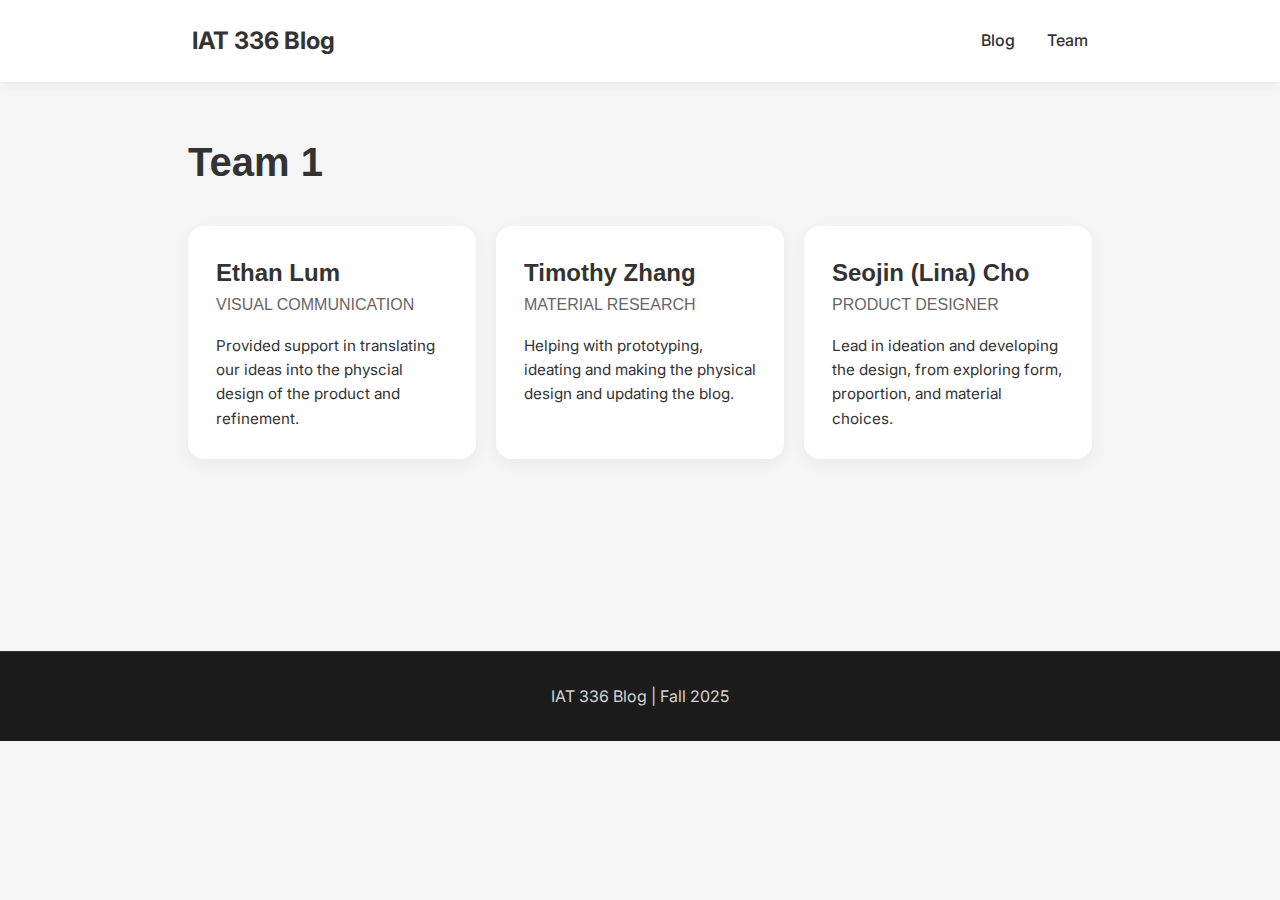
<file: team.html>
<!DOCTYPE html>
<html lang="en">
<head>
<meta charset="UTF-8">
<meta name="viewport" content="width=device-width, initial-scale=1.0">
<title>IAT 336 Blog</title>

<link href="https://fonts.googleapis.com/css2?family=Inter:wght@400;500&family=Poppins:wght@600;700&display=swap" rel="stylesheet">

<link rel="stylesheet" href="css/normalize.css">
<link rel="stylesheet" href="css/main.css">

    <style>

        main {
            margin: 0 auto;
            max-width: 64.5rem;
            padding: 0 5%;
        }

        /* Page Title */
        .page-title {
            font-size: 2.5rem;
            font-weight: 700;
            margin: 3rem 0 2rem;
            text-align: left;
        }

        /* Team Grid */
        .team-container {
            display: grid;
            grid-template-columns: repeat(auto-fit, minmax(16rem, 1fr));
            gap: 1.25rem;
            margin-bottom: 12rem;
        }

        .team-card {
            background-color: var(--white);
            border-radius: 1rem;
            box-shadow: 0 0.3125rem 0.9375rem rgba(0, 0, 0, 0.05);
            padding: 1.75rem;
            transition: transform 0.3s, box-shadow 0.3s;
        }

        .team-card:hover {
            transform: translateY(-0.25rem);
            box-shadow: 0 0.625rem 1.5625rem rgba(0, 0, 0, 0.1);
        }

        .team-card h3 {
            font-size: 1.5rem;
            font-weight: 600;
            color: var(--black);
        }

        .team-card h4 {
            font-size: 1rem;
            margin-bottom: 1rem;
            font-weight: 500;
            color: var(--medium-gray);
        }

        .team-card p {
            font-size: 0.95rem;
            line-height: 1.6;
            color: var(--dark-gray);
        }

        /* Responsive tweaks */
        @media (max-width: 36rem) {
            .page-title {
                font-size: 2rem;
                margin-top: 2rem;
            }

            .team-card {
                padding: 1.5rem;
            }
        }

    </style>
</head>
<body>

<header>
    <nav class="navbar">

        <div class="logo">
            <a href="index.html">IAT 336 Blog</a>
        </div>

        <div class="nav-links">
            <a href="index.html">Blog</a>
            <a href="team.html">Team</a>
        </div>

    </nav>
</header>

    <main class="slide-up">
    <!-- Page Title -->
        <h1 class="page-title">Team 1</h1>

        <!-- Team Cards -->
        <div class="team-container">
            <div class="team-card">
                <h3>Ethan Lum</h3>
                <h4>VISUAL COMMUNICATION</h4>
                <p>Provided support in translating our ideas into the physcial design of the product and refinement.</p>
            </div>

            <div class="team-card">
                <h3>Timothy Zhang</h3>
                <h4>MATERIAL RESEARCH</h4>
                <p>Helping with prototyping, ideating and making the physical design and updating the blog.</p>
            </div>

            <div class="team-card">
                <h3>Seojin (Lina) Cho</h3>
                <h4>PRODUCT DESIGNER</h4>
                <p>Lead in ideation and developing the design, from exploring form, proportion, and material choices.</p>
            </div>
        </div>
    </main>

    <!-- Footer -->
    <footer>

        <p>IAT 336 Blog  |  Fall 2025</p>

    </footer>

</body>
</html>
</file>
<file: css/main.css>
/* Base Styles */
* {
    margin: 0;
    padding: 0;
    box-sizing: border-box;
}

:root {
    --white: #ffffff;
    --light-gray: #F5F5F5;
    --dark-gray: #333333;
    --medium-gray: #666666;
    --pastel-black: #1b1b1b;
}

h1, h2, h3, h4, h5 {
    font-family: 'Segoe UI', Tahoma, Geneva, Verdana, sans-serif;
}

body {
    background-color: var(--light-gray);
    color: var(--dark-gray);
    line-height: 1.6;
    font-family: 'Inter', 'Poppins', sans-serif;
    font-size: 1rem;
}

/* Navbar Styles */
header {
    background-color: var(--white);
    box-shadow: 0 0.125rem 0.625rem rgba(0, 0, 0, 0.05);
    padding: 1.25rem 0; /* remove side padding here */
}

.navbar {
    display: flex;
    justify-content: space-between;
    align-items: center;
    max-width: 60rem; /* constrain content width */
    margin: 0 auto;   /* center horizontally */
    padding: 0 2rem;  /* optional side padding inside content */
}

.logo {
    font-size: 1.5rem;
    font-weight: 700;
    color: var(--dark-gray);

}

.logo a {
    text-decoration:  none;
    color: inherit;
}

.nav-links {
    display: flex;
    gap: 2rem;
}

.nav-links a {
    position: relative;
    text-decoration: none;
    color: var(--dark-gray);
    font-weight: 500;
    padding: 0.5rem 0;
    transition: color 0.3s;
}

.nav-links a::after {
    content: "";
    position: absolute;
    left: 0;
    bottom: 0;
    width: 0%;
    height: 2px;
    background-color: var(--pastel-black);
    transition: width 0.3s ease;
}

.nav-links a:hover,
.nav-links a:focus {
    color: var(--pastel-black);
}

.nav-links a:hover::after,
.nav-links a:focus::after {
    width: 100%;
}


/* Footer */
footer {
    background-color: var(--pastel-black);
    padding: 2rem 5%;
    text-align: center;
    color: #e5e5e5;
    border-top: 0.0625rem solid rgba(255, 255, 255, 0.1);
}

footer p {
    font-size: 1rem;
    opacity: 0.9;
}

@media (max-width: 48rem) {
    .navbar {
        flex-direction: column;
        gap: 0.5rem;
    }

    .hero h1 {
        font-size: 2.2rem;
    }
}
</file>
